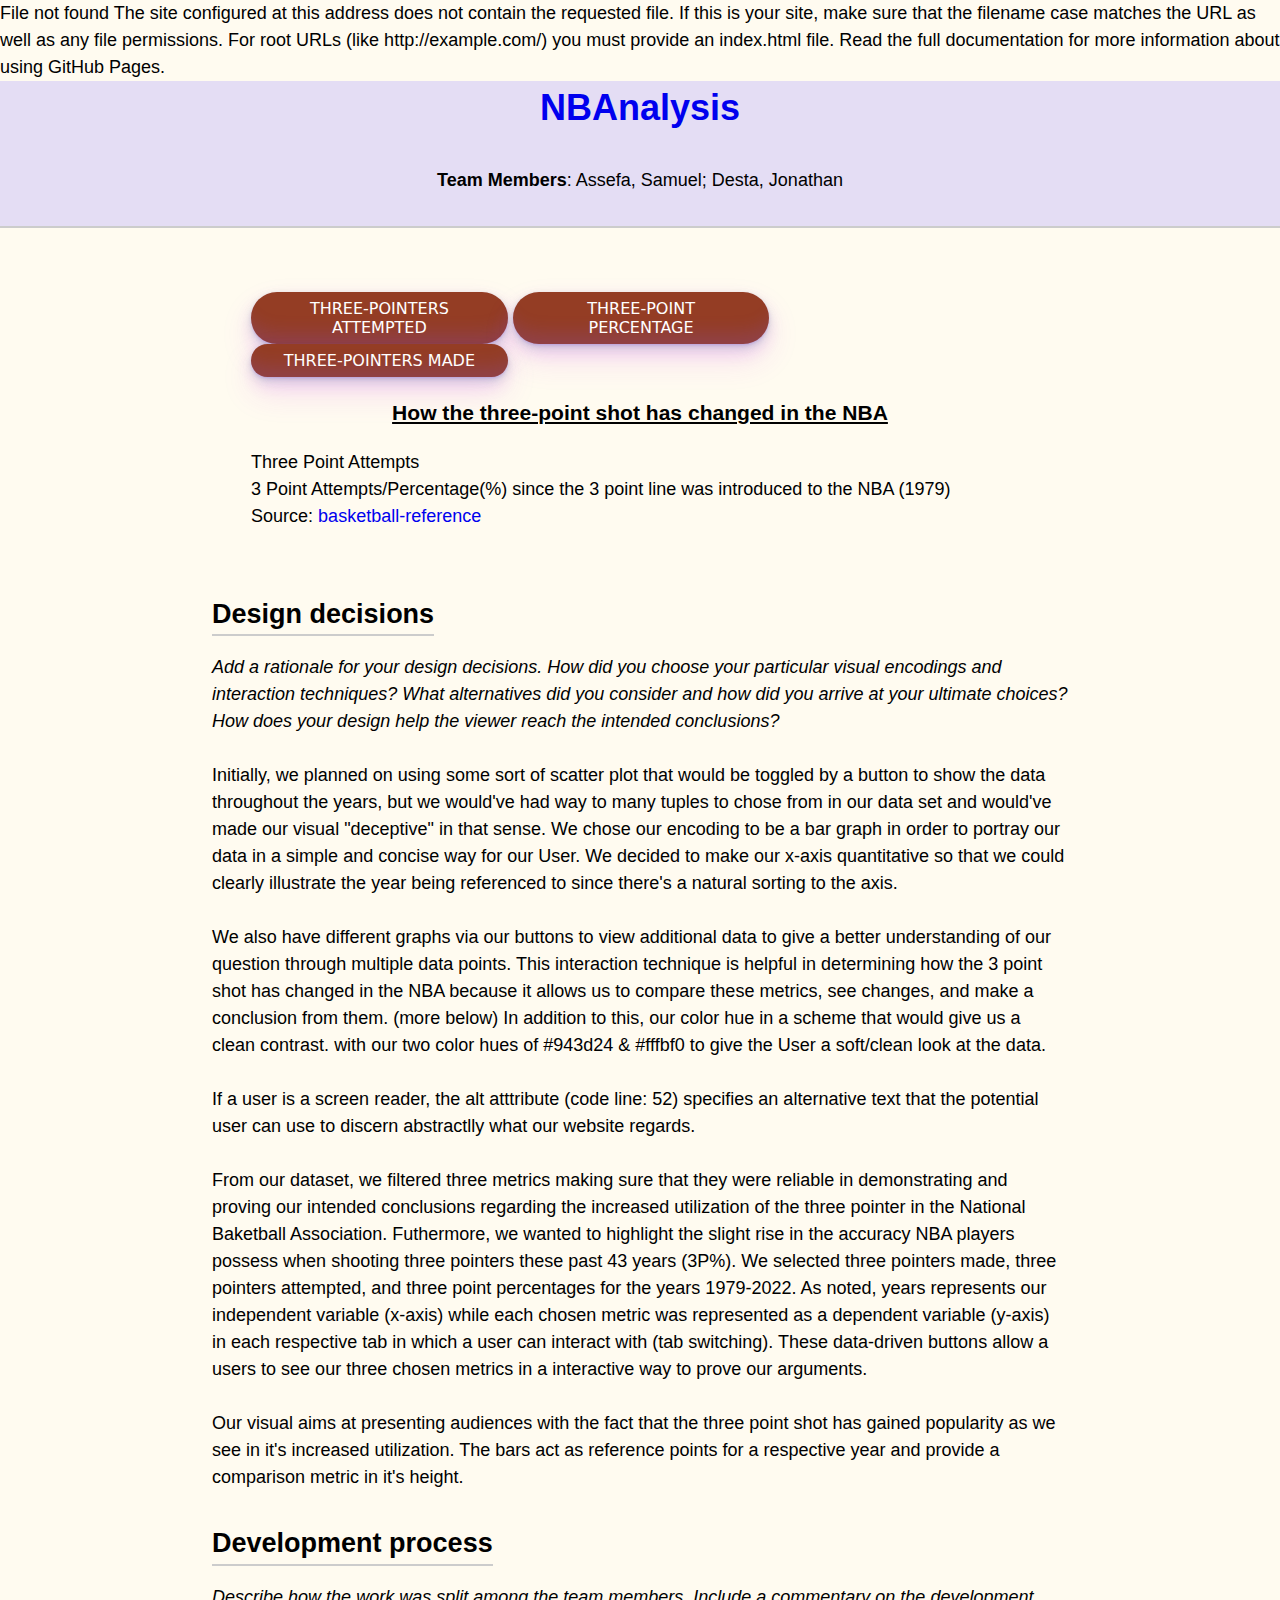
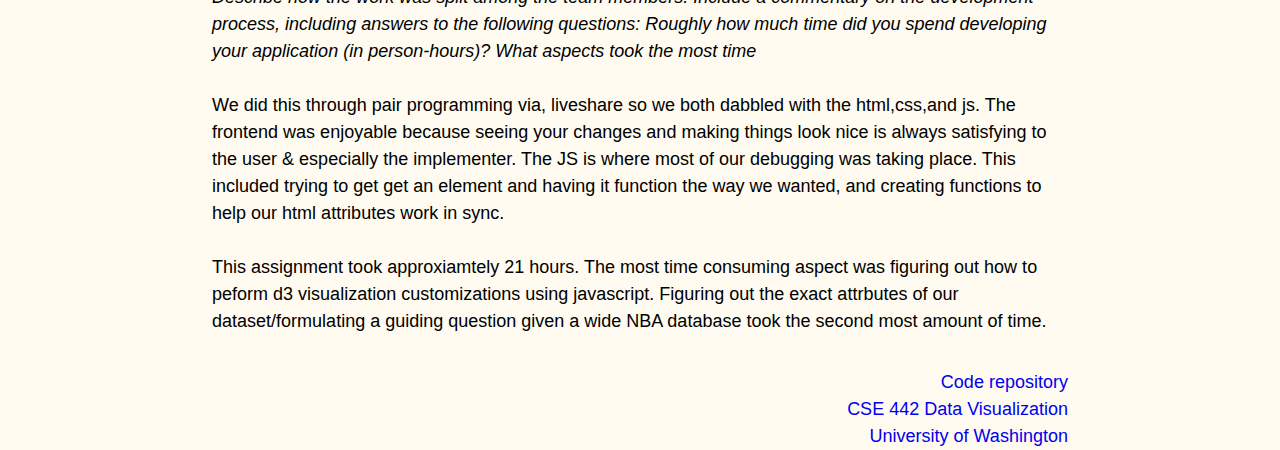
<file: index.html>
<!DOCTYPE html>
<html lang="en">
  <head>
    <!--<script src="https://d3js.org/d3.v3.min.js" charset="utf-8"></script> -->

    <meta content="utf-8" http-equiv="encoding" />
    <meta charset="utf-8" />
    <meta name="viewport" content="width=device-width, initial-scale=1" />
    <!-- Uncomment if you want your page to NOT be indexed by search engines: -->
    <!-- <meta name="robots" content="none"> -->
    <link rel="stylesheet" href="/src/css/style.css" />
    <title>NBAnalysis</title>

    <!-- Uncomment if using d3: -->
    <script src="https://d3js.org/d3.v4.js"></script>
  </head>File not found

The site configured at this address does not contain the requested file.

If this is your site, make sure that the filename case matches the URL as well as any file permissions.
For root URLs (like http://example.com/) you must provide an index.html file.

Read the full documentation for more information about using GitHub Pages.

  <!------------------------------------------------------------>
  <!-- You are free to modify this template however you want! -->
  <!------------------------------------------------------------>

  <body>
    <header>
      <h1 id="headerTitle"><a href=".">NBAnalysis</a></h1>

      <p><strong>Team Members</strong>: Assefa, Samuel; Desta, Jonathan</p>
    </header>

    <main>
      <div>
        <button
          onclick="update('threeAttempts', 'Three Point Attempts'); changeLabel()"
        >
          THREE-POINTERS ATTEMPTED
        </button>
        <button
          onclick="update('threePercentage', 'Three Point %'); changeLabel2()"
        >
          THREE-POINT PERCENTAGE
        </button>
        <button
          onclick="update('threesMade', 'Three Points Made'); changeLabel3()"
        >
          THREE-POINTERS MADE
        </button>
      </div>
      <div>
        <h3 id="title">How the three-point shot has changed in the NBA</h3>
      </div>
      <p id="ylabel">Three Point Attempts</p>

      <div id="graphVisual"></div>
      <p>
        3 Point Attempts/Percentage(%) since the 3 point line was introduced to
        the NBA (1979)<br />
        Source:
        <a
          href="https://www.basketball-reference.com/leagues/NBA_stats_totals.html"
          alt="link to our nba dataset"
          >basketball-reference</a
        >
      </p>

      <!-- Visualization -->
    </main>

    <!-- If you put your rationale in your README, you can delete these two sections: -->

    <section>
      <h2>Design decisions</h2>
      <p>
        <em
          >Add a rationale for your design decisions. How did you choose your
          particular visual encodings and interaction techniques? What
          alternatives did you consider and how did you arrive at your ultimate
          choices? How does your design help the viewer reach the intended
          conclusions?</em
        >
        <br /><br />

        Initially, we planned on using some sort of scatter plot that would be
        toggled by a button to show the data throughout the years, but we
        would've had way to many tuples to chose from in our data set and
        would've made our visual "deceptive" in that sense. We chose our
        encoding to be a bar graph in order to portray our data in a simple and
        concise way for our User. We decided to make our x-axis quantitative so
        that we could clearly illustrate the year being referenced to since
        there's a natural sorting to the axis.<br /><br />

        We also have different graphs via our buttons to view additional data to
        give a better understanding of our question through multiple data
        points. This interaction technique is helpful in determining how the 3
        point shot has changed in the NBA because it allows us to compare these
        metrics, see changes, and make a conclusion from them. (more below) In
        addition to this, our color hue in a scheme that would give us a clean
        contrast. with our two color hues of #943d24 & #fffbf0 to give the User
        a soft/clean look at the data.<br /><br />

        If a user is a screen reader, the alt atttribute (code line: 52)
        specifies an alternative text that the potential user can use to discern
        abstractlly what our website regards.<br />

        <br />
        From our dataset, we filtered three metrics making sure that they were
        reliable in demonstrating and proving our intended conclusions regarding
        the increased utilization of the three pointer in the National Baketball
        Association. Futhermore, we wanted to highlight the slight rise in the
        accuracy NBA players possess when shooting three pointers these past 43
        years (3P%). We selected three pointers made, three pointers attempted,
        and three point percentages for the years 1979-2022. As noted, years
        represents our independent variable (x-axis) while each chosen metric
        was represented as a dependent variable (y-axis) in each respective tab
        in which a user can interact with (tab switching). These data-driven
        buttons allow a users to see our three chosen metrics in a interactive
        way to prove our arguments. <br />

        <br />
        Our visual aims at presenting audiences with the fact that the three
        point shot has gained popularity as we see in it's increased
        utilization. The bars act as reference points for a respective year and
        provide a comparison metric in it's height.
      </p>
      <p>
        <!-- TODO: Rationale -->
      </p>
    </section>

    <section>
      <h2>Development process</h2>
      <p>
        <em
          >Describe how the work was split among the team members. Include a
          commentary on the development process, including answers to the
          following questions: Roughly how much time did you spend developing
          your application (in person-hours)? What aspects took the most
          time</em
        ><br /><br />

        We did this through pair programming via, liveshare so we both dabbled
        with the html,css,and js. The frontend was enjoyable because seeing your
        changes and making things look nice is always satisfying to the user &
        especially the implementer. The JS is where most of our debugging was
        taking place. This included trying to get get an element and having it
        function the way we wanted, and creating functions to help our html
        attributes work in sync.

        <br />

        <br />
        This assignment took approxiamtely 21 hours. The most time consuming
        aspect was figuring out how to peform d3 visualization customizations
        using javascript. Figuring out the exact attrbutes of our
        dataset/formulating a guiding question given a wide NBA database took
        the second most amount of time.
      </p>
      <p>
        <!-- TODO: Development Process -->
      </p>
    </section>

    <footer>
      <p>
        <a href="https://gitlab.cs.washington.edu/cse442-22au/a3/NBAnalysis"
          >Code repository</a
        >
        <br />
        <a href="https://courses.cs.washington.edu/courses/cse442/22au/"
          >CSE 442 Data Visualization</a
        >
        <br />
        <a href="https://www.washington.edu">University of Washington</a>
      </p>
    </footer>
    <script src="/src/js/main.js"></script>
  </body>
</html>
</file>
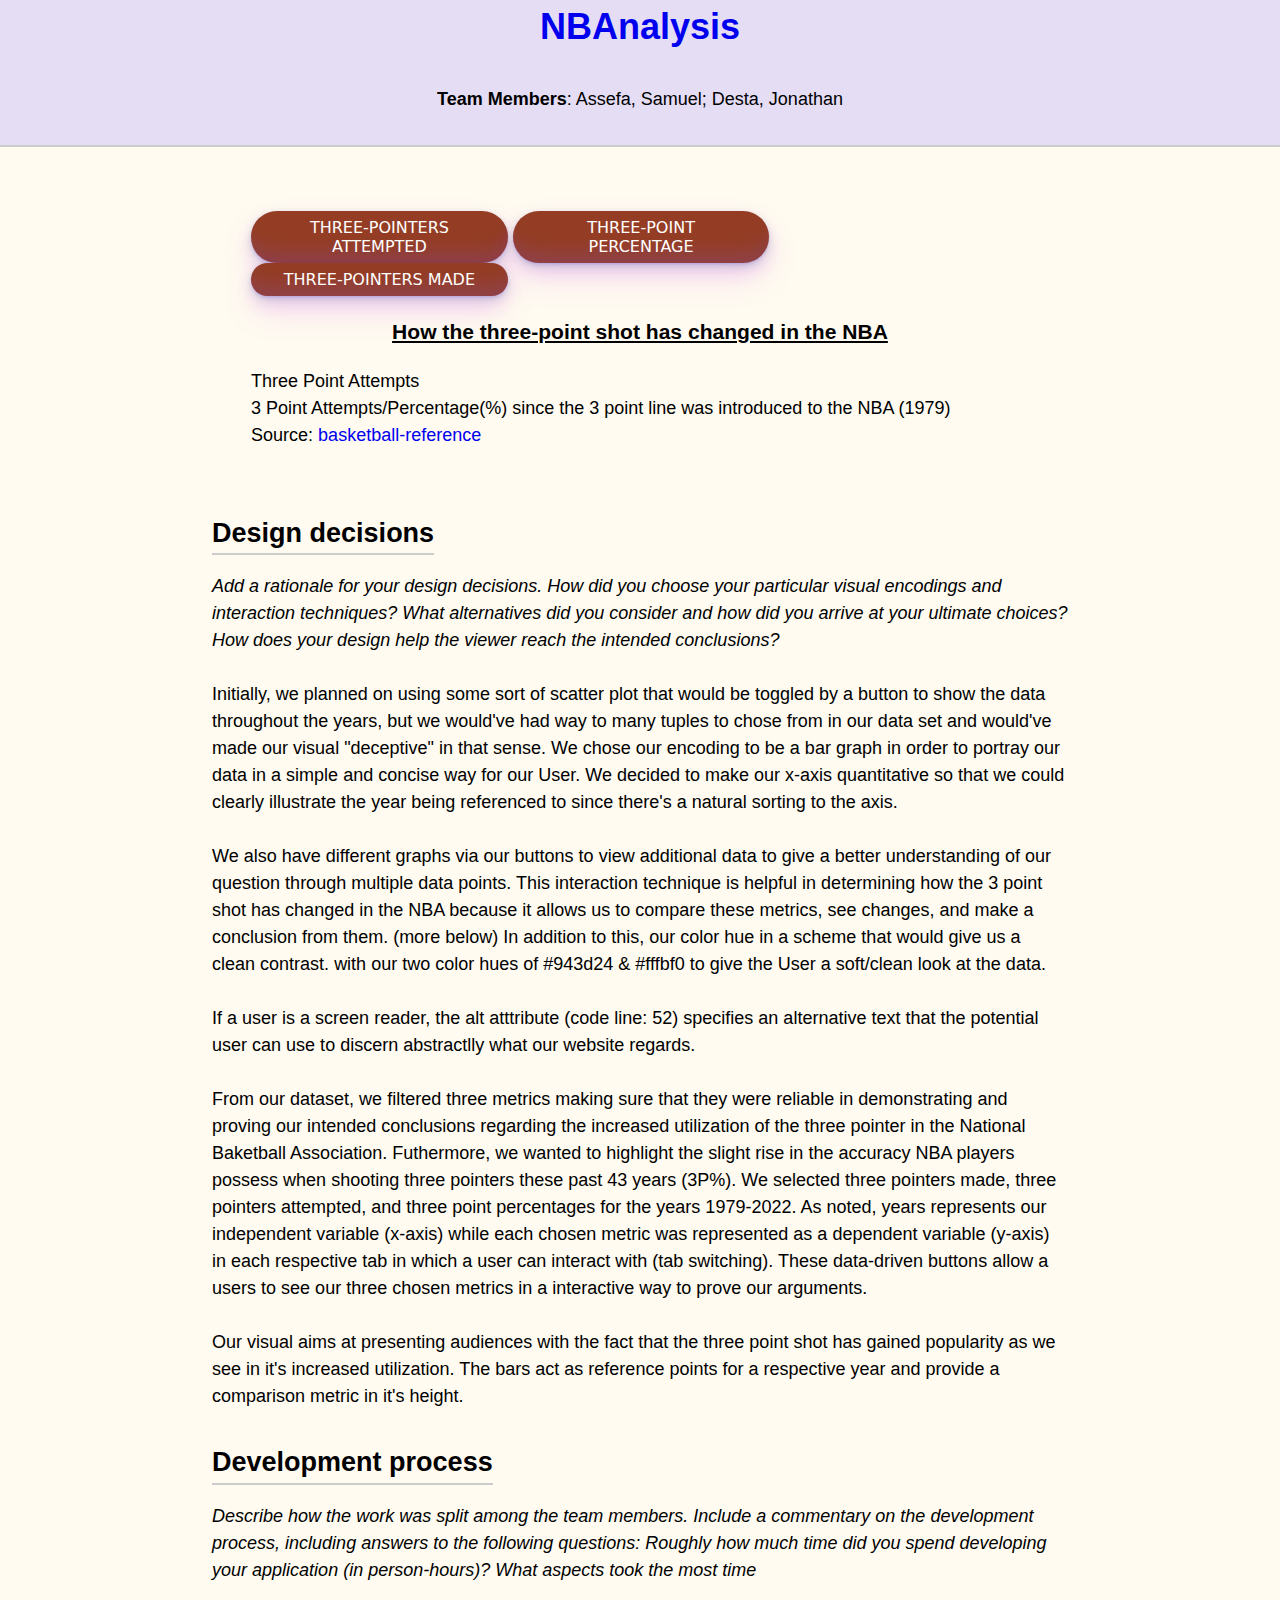
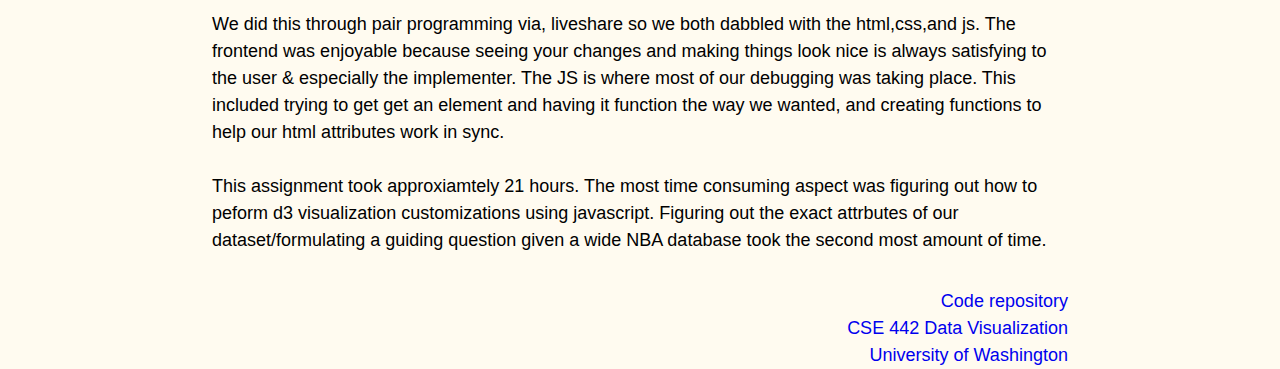
<file: public/index.html>
<!DOCTYPE html>
<html lang="en">
  <head>
    <!--<script src="https://d3js.org/d3.v3.min.js" charset="utf-8"></script> -->

    <meta content="utf-8" http-equiv="encoding" />
    <meta charset="utf-8" />
    <meta name="viewport" content="width=device-width, initial-scale=1" />
    <!-- Uncomment if you want your page to NOT be indexed by search engines: -->
    <!-- <meta name="robots" content="none"> -->
    <link rel="stylesheet" href="style.css" />
    <title>NBAnalysis</title>

    <!-- Uncomment if using d3: -->
    <script src="https://d3js.org/d3.v4.js"></script>
  </head>

  <!------------------------------------------------------------>
  <!-- You are free to modify this template however you want! -->
  <!------------------------------------------------------------>

  <body>
    <header>
      <h1 id="headerTitle"><a href=".">NBAnalysis</a></h1>

      <p><strong>Team Members</strong>: Assefa, Samuel; Desta, Jonathan</p>
    </header>

    <main>
      <div>
        <button
          onclick="update('threeAttempts', 'Three Point Attempts'); changeLabel()"
        >
          THREE-POINTERS ATTEMPTED
        </button>
        <button
          onclick="update('threePercentage', 'Three Point %'); changeLabel2()"
        >
          THREE-POINT PERCENTAGE
        </button>
        <button
          onclick="update('threesMade', 'Three Points Made'); changeLabel3()"
        >
          THREE-POINTERS MADE
        </button>
      </div>
      <div>
        <h3 id="title">How the three-point shot has changed in the NBA</h3>
      </div>
      <p id="ylabel">Three Point Attempts</p>

      <div id="graphVisual"></div>
      <p>
        3 Point Attempts/Percentage(%) since the 3 point line was introduced to
        the NBA (1979)<br />
        Source:
        <a
          href="https://www.basketball-reference.com/leagues/NBA_stats_totals.html"
          alt="link to our nba dataset"
          >basketball-reference</a
        >
      </p>

      <!-- Visualization -->
    </main>

    <!-- If you put your rationale in your README, you can delete these two sections: -->

    <section>
      <h2>Design decisions</h2>
      <p>
        <em
          >Add a rationale for your design decisions. How did you choose your
          particular visual encodings and interaction techniques? What
          alternatives did you consider and how did you arrive at your ultimate
          choices? How does your design help the viewer reach the intended
          conclusions?</em
        >
        <br /><br />

        Initially, we planned on using some sort of scatter plot that would be
        toggled by a button to show the data throughout the years, but we
        would've had way to many tuples to chose from in our data set and
        would've made our visual "deceptive" in that sense. We chose our
        encoding to be a bar graph in order to portray our data in a simple and
        concise way for our User. We decided to make our x-axis quantitative so
        that we could clearly illustrate the year being referenced to since
        there's a natural sorting to the axis.<br /><br />

        We also have different graphs via our buttons to view additional data to
        give a better understanding of our question through multiple data
        points. This interaction technique is helpful in determining how the 3
        point shot has changed in the NBA because it allows us to compare these
        metrics, see changes, and make a conclusion from them. (more below) In
        addition to this, our color hue in a scheme that would give us a clean
        contrast. with our two color hues of #943d24 & #fffbf0 to give the User
        a soft/clean look at the data.<br /><br />

        If a user is a screen reader, the alt atttribute (code line: 52)
        specifies an alternative text that the potential user can use to discern
        abstractlly what our website regards.<br />

        <br />
        From our dataset, we filtered three metrics making sure that they were
        reliable in demonstrating and proving our intended conclusions regarding
        the increased utilization of the three pointer in the National Baketball
        Association. Futhermore, we wanted to highlight the slight rise in the
        accuracy NBA players possess when shooting three pointers these past 43
        years (3P%). We selected three pointers made, three pointers attempted,
        and three point percentages for the years 1979-2022. As noted, years
        represents our independent variable (x-axis) while each chosen metric
        was represented as a dependent variable (y-axis) in each respective tab
        in which a user can interact with (tab switching). These data-driven
        buttons allow a users to see our three chosen metrics in a interactive
        way to prove our arguments. <br />

        <br />
        Our visual aims at presenting audiences with the fact that the three
        point shot has gained popularity as we see in it's increased
        utilization. The bars act as reference points for a respective year and
        provide a comparison metric in it's height.
      </p>
      <p>
        <!-- TODO: Rationale -->
      </p>
    </section>

    <section>
      <h2>Development process</h2>
      <p>
        <em
          >Describe how the work was split among the team members. Include a
          commentary on the development process, including answers to the
          following questions: Roughly how much time did you spend developing
          your application (in person-hours)? What aspects took the most
          time</em
        ><br /><br />

        We did this through pair programming via, liveshare so we both dabbled
        with the html,css,and js. The frontend was enjoyable because seeing your
        changes and making things look nice is always satisfying to the user &
        especially the implementer. The JS is where most of our debugging was
        taking place. This included trying to get get an element and having it
        function the way we wanted, and creating functions to help our html
        attributes work in sync.

        <br />

        <br />
        This assignment took approxiamtely 21 hours. The most time consuming
        aspect was figuring out how to peform d3 visualization customizations
        using javascript. Figuring out the exact attrbutes of our
        dataset/formulating a guiding question given a wide NBA database took
        the second most amount of time.
      </p>
      <p>
        <!-- TODO: Development Process -->
      </p>
    </section>

    <footer>
      <p>
        <a href="https://gitlab.cs.washington.edu/cse442-22au/a3/NBAnalysis"
          >Code repository</a
        >
        <br />
        <a href="https://courses.cs.washington.edu/courses/cse442/22au/"
          >CSE 442 Data Visualization</a
        >
        <br />
        <a href="https://www.washington.edu">University of Washington</a>
      </p>
    </footer>
    <script src="main.js"></script>
  </body>
</html>
</file>
<file: src/css/style.css>
/* Reset padding and margin */
* {
  margin: 0;
  padding: 0;
}

body {
  font: 18px/1.5 "Avenir", "Avenir Next", "Helvetica Neue", Arial, sans-serif;
  background-color: #fffbf0;
  
}

header{
  width: 100%;
  text-align: center;


}

section,
footer {
  max-width: 90ex;
  margin: 0 auto;
}

header {
  padding-bottom: 32px;
  border-bottom: 2px solid #ccc;
  background-color: #e4ddf4;
}

main {
  width: fit-content;
  margin: 64px auto;
}

footer {
  padding-top: 16px;
  text-align: right;
}

h1 {
  margin-bottom: 32px;
  color: #492a7c;
}

h2 {
  width: fit-content;
  margin: 32px 0 16px;
  border-bottom: 2px solid #ccc;
}

a {
  text-decoration: none;
}

section p {
  margin: 1em 0;
}



button {
  width: 33%;
  background-color: #943d24;
  border-radius: 100px;
  box-shadow: rgba(130, 84, 222, 0.2) 0 -25px 18px -14px inset,rgba(123, 62, 222, 0.15) 0 1px 2px,rgba(126, 76, 224, 0.15) 0 2px 4px,rgba(44, 187, 99, .15) 0 4px 8px,rgba(157, 47, 230, 0.15) 0 8px 16px,rgba(202, 48, 232, 0.15) 0 16px 32px;
  color: white;
  cursor: pointer;
  display: inline-block;
  font-family: CerebriSans-Regular,-apple-system,system-ui,Roboto,sans-serif;
  padding: 7px 20px;
  text-align: center;
  text-decoration: none;
  transition: all 250ms;
  border: 0;
  font-size: 16px;
  user-select: none;
  -webkit-user-select: none;
  touch-action: manipulation;
}

button:hover {
  box-shadow: rgba(151, 37, 212, 0.35) 0 -25px 18px -14px inset,rgba(138, 50, 221, 0.25) 0 1px 2px,rgba(182, 72, 226, 0.25) 0 2px 4px,rgba(188, 60, 230, 0.25) 0 4px 8px,rgba(162, 52, 230, 0.25) 0 8px 16px,rgba(178, 86, 240, 0.25) 0 16px 32px;
  transform: scale(1.05) rotate(-1deg);
}

#title{
  text-align: center;
  padding: 10px;
  margin: 10px;
  text-decoration:underline
}

#ylabel{
  left: 10px;
  top: 20px;
}
</file>
<file: public/style.css>
/* Reset padding and margin */
* {
  margin: 0;
  padding: 0;
}

body {
  font: 18px/1.5 "Avenir", "Avenir Next", "Helvetica Neue", Arial, sans-serif;
  background-color: #fffbf0;
  
}

header{
  width: 100%;
  text-align: center;


}

section,
footer {
  max-width: 90ex;
  margin: 0 auto;
}

header {
  padding-bottom: 32px;
  border-bottom: 2px solid #ccc;
  background-color: #e4ddf4;
}

main {
  width: fit-content;
  margin: 64px auto;
}

footer {
  padding-top: 16px;
  text-align: right;
}

h1 {
  margin-bottom: 32px;
  color: #492a7c;
}

h2 {
  width: fit-content;
  margin: 32px 0 16px;
  border-bottom: 2px solid #ccc;
}

a {
  text-decoration: none;
}

section p {
  margin: 1em 0;
}



button {
  width: 33%;
  background-color: #943d24;
  border-radius: 100px;
  box-shadow: rgba(130, 84, 222, 0.2) 0 -25px 18px -14px inset,rgba(123, 62, 222, 0.15) 0 1px 2px,rgba(126, 76, 224, 0.15) 0 2px 4px,rgba(44, 187, 99, .15) 0 4px 8px,rgba(157, 47, 230, 0.15) 0 8px 16px,rgba(202, 48, 232, 0.15) 0 16px 32px;
  color: white;
  cursor: pointer;
  display: inline-block;
  font-family: CerebriSans-Regular,-apple-system,system-ui,Roboto,sans-serif;
  padding: 7px 20px;
  text-align: center;
  text-decoration: none;
  transition: all 250ms;
  border: 0;
  font-size: 16px;
  user-select: none;
  -webkit-user-select: none;
  touch-action: manipulation;
}

button:hover {
  box-shadow: rgba(151, 37, 212, 0.35) 0 -25px 18px -14px inset,rgba(138, 50, 221, 0.25) 0 1px 2px,rgba(182, 72, 226, 0.25) 0 2px 4px,rgba(188, 60, 230, 0.25) 0 4px 8px,rgba(162, 52, 230, 0.25) 0 8px 16px,rgba(178, 86, 240, 0.25) 0 16px 32px;
  transform: scale(1.05) rotate(-1deg);
}

#title{
  text-align: center;
  padding: 10px;
  margin: 10px;
  text-decoration:underline
}

#ylabel{
  left: 10px;
  top: 20px;
}
</file>
